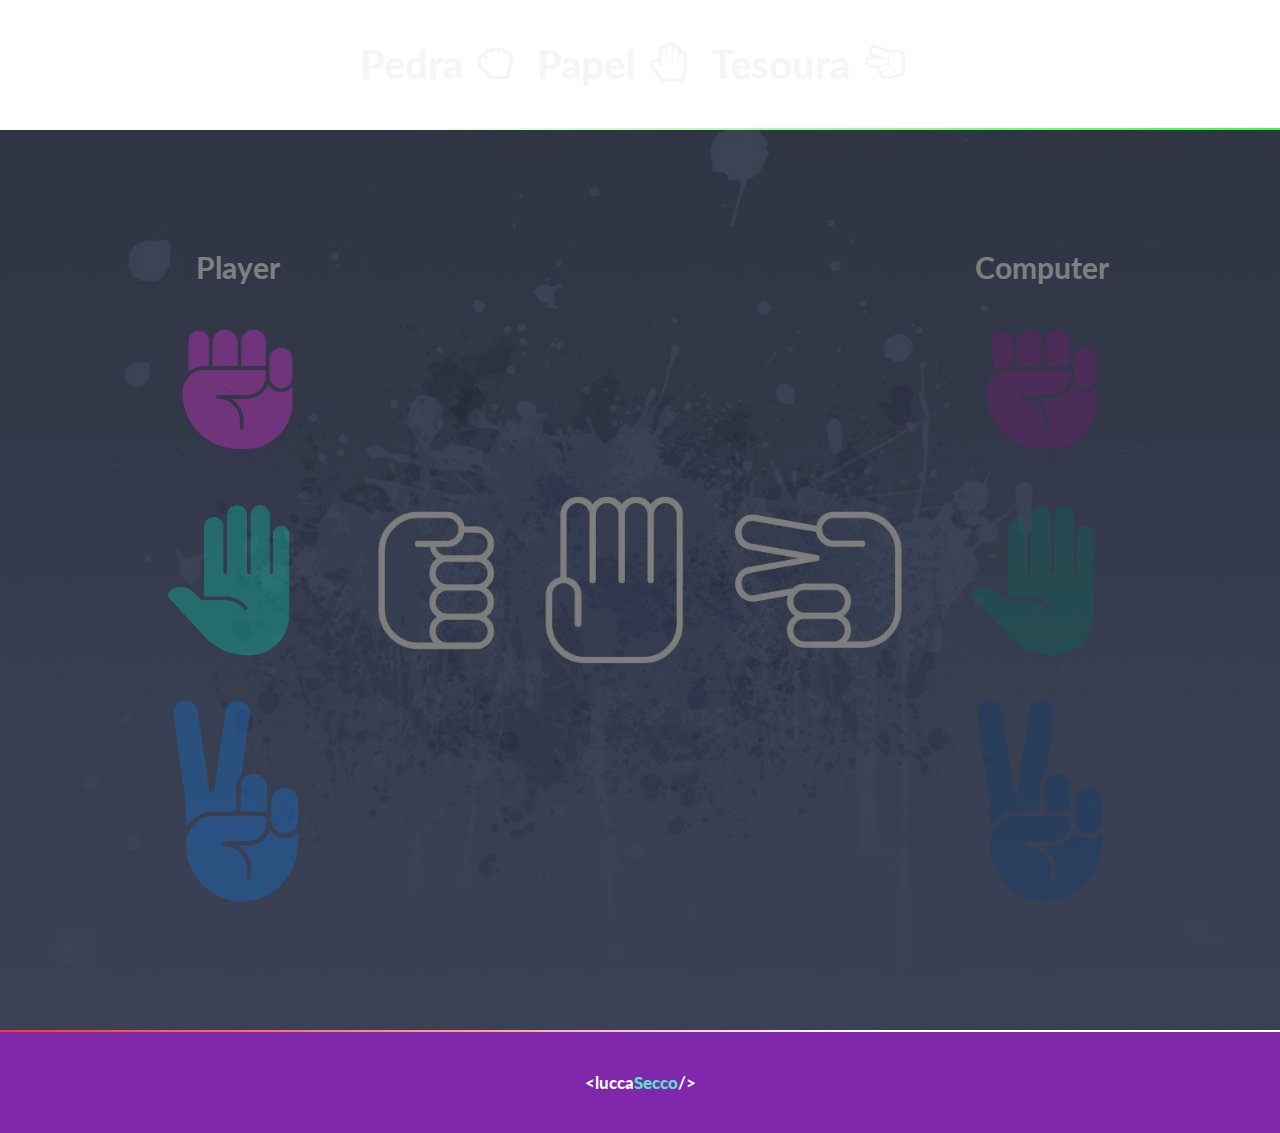
<file: index.html>
<html>
  <!-- ICONES -->
  <link rel="stylesheet" href="assets/style.css" />
  <!-- FONT -->
  <link
    href="https://fonts.googleapis.com/css2?family=Lato:wght@100;300;700&display=swap"
    rel="stylesheet"
  />
  <!-- STYLE -->
  <link rel="stylesheet" href="style.css" />
  <!-- PAGE INFO -->
  <meta charset="UTF-8" />
  <meta name="viewport" content="width=device-width, initial-scale=1.0" />
  <body>
    <header>
      <h1>
        Pedra<i class="icon-hand-rock-o"></i> Papel<i
          class="icon-hand-paper-o"
        ></i>
        Tesoura<i class="icon-hand-scissors-o"></i>
      </h1>
    </header>
    <div class="divider-1"></div>

    <div class="align">
      <div class="overlay"></div>
      <div class="player-options">
        <h2>Player</h2>
        <div><img opt="rock" src="rock.png" /></div>
        <div><img opt="paper" src="paper.png" /></div>
        <div><img opt="scissor" src="scissor.png" /></div>
      </div>
      <div class="validate-message">
        <h2 class="winner"></h2>
      </div>
      <div class="enemy-options">
        <h2>Computer</h2>
        <div><img opt="rock" src="rock.png" /></div>
        <div><img opt="paper" src="paper.png" /></div>
        <div><img opt="scissor" src="scissor.png" /></div>
      </div>
    </div>
    <div class="divider-2"></div>
    <footer>
      <h2>&ltlucca<b>Secco</b>/&gt</h2>
    </footer>

    <script src="main.js"></script>
  </body>
</html>
</file>
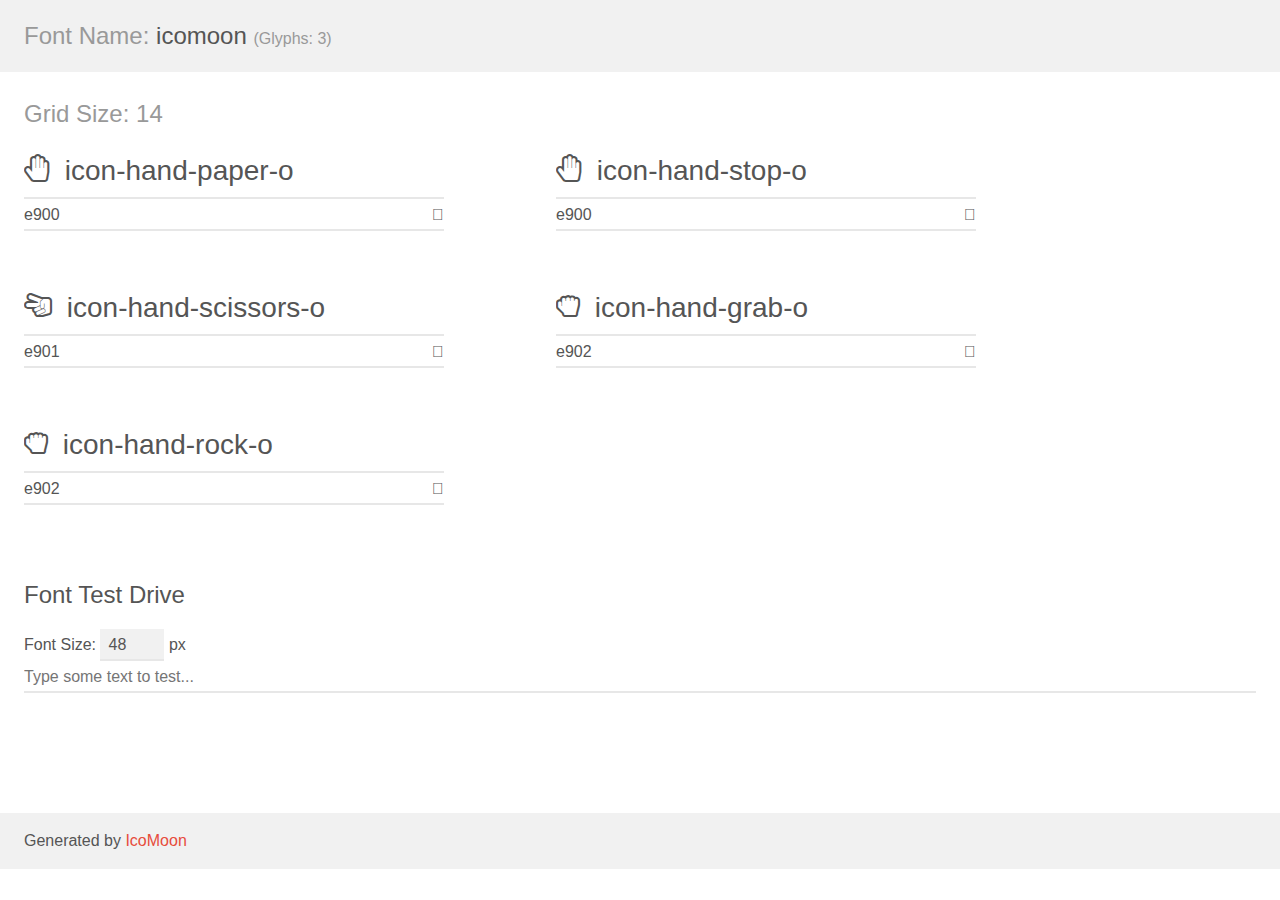
<file: assets/demo.html>
<!doctype html>
<html>
<head>
    <meta charset="utf-8">
    <title>IcoMoon Demo</title>
    <meta name="description" content="An Icon Font Generated By IcoMoon.io">
    <meta name="viewport" content="width=device-width, initial-scale=1">
    <link rel="stylesheet" href="demo-files/demo.css">
    <link rel="stylesheet" href="style.css"></head>
<body>
    <div class="bgc1 clearfix">
        <h1 class="mhmm mvm"><span class="fgc1">Font Name:</span> icomoon <small class="fgc1">(Glyphs:&nbsp;3)</small></h1>
    </div>
    <div class="clearfix mhl ptl">
        <h1 class="mvm mtn fgc1">Grid Size: 14</h1>
        <div class="glyph fs1">
            <div class="clearfix bshadow0 pbs">
                <span class="icon-hand-paper-o"></span>
                <span class="mls"> icon-hand-paper-o</span>
            </div>
            <fieldset class="fs0 size1of1 clearfix hidden-false">
                <input type="text" readonly value="e900" class="unit size1of2" />
                <input type="text" maxlength="1" readonly value="&#xe900;" class="unitRight size1of2 talign-right" />
            </fieldset>
            <div class="fs0 bshadow0 clearfix hidden-true">
                <span class="unit pvs fgc1">liga: </span>
                <input type="text" readonly value="" class="liga unitRight" />
            </div>
        </div>
        <div class="glyph fs1">
            <div class="clearfix bshadow0 pbs">
                <span class="icon-hand-stop-o"></span>
                <span class="mls"> icon-hand-stop-o</span>
            </div>
            <fieldset class="fs0 size1of1 clearfix hidden-false">
                <input type="text" readonly value="e900" class="unit size1of2" />
                <input type="text" maxlength="1" readonly value="&#xe900;" class="unitRight size1of2 talign-right" />
            </fieldset>
            <div class="fs0 bshadow0 clearfix hidden-true">
                <span class="unit pvs fgc1">liga: </span>
                <input type="text" readonly value="" class="liga unitRight" />
            </div>
        </div>
        <div class="glyph fs1">
            <div class="clearfix bshadow0 pbs">
                <span class="icon-hand-scissors-o"></span>
                <span class="mls"> icon-hand-scissors-o</span>
            </div>
            <fieldset class="fs0 size1of1 clearfix hidden-false">
                <input type="text" readonly value="e901" class="unit size1of2" />
                <input type="text" maxlength="1" readonly value="&#xe901;" class="unitRight size1of2 talign-right" />
            </fieldset>
            <div class="fs0 bshadow0 clearfix hidden-true">
                <span class="unit pvs fgc1">liga: </span>
                <input type="text" readonly value="" class="liga unitRight" />
            </div>
        </div>
        <div class="glyph fs1">
            <div class="clearfix bshadow0 pbs">
                <span class="icon-hand-grab-o"></span>
                <span class="mls"> icon-hand-grab-o</span>
            </div>
            <fieldset class="fs0 size1of1 clearfix hidden-false">
                <input type="text" readonly value="e902" class="unit size1of2" />
                <input type="text" maxlength="1" readonly value="&#xe902;" class="unitRight size1of2 talign-right" />
            </fieldset>
            <div class="fs0 bshadow0 clearfix hidden-true">
                <span class="unit pvs fgc1">liga: </span>
                <input type="text" readonly value="" class="liga unitRight" />
            </div>
        </div>
        <div class="glyph fs1">
            <div class="clearfix bshadow0 pbs">
                <span class="icon-hand-rock-o"></span>
                <span class="mls"> icon-hand-rock-o</span>
            </div>
            <fieldset class="fs0 size1of1 clearfix hidden-false">
                <input type="text" readonly value="e902" class="unit size1of2" />
                <input type="text" maxlength="1" readonly value="&#xe902;" class="unitRight size1of2 talign-right" />
            </fieldset>
            <div class="fs0 bshadow0 clearfix hidden-true">
                <span class="unit pvs fgc1">liga: </span>
                <input type="text" readonly value="" class="liga unitRight" />
            </div>
        </div>
    </div>

    <!--[if gt IE 8]><!-->
    <div class="mhl clearfix mbl">
        <h1>Font Test Drive</h1>
        <label>
            Font Size: <input id="fontSize" type="number" class="textbox0 mbm"
            min="8" value="48" />
            px
        </label>
        <input id="testText" type="text" class="phl size1of1 mvl"
        placeholder="Type some text to test..." value=""/>
        <div id="testDrive" class="icon-" style="font-family: icomoon">&nbsp;
        </div>
    </div>
    <!--<![endif]-->
    <div class="bgc1 clearfix">
        <p class="mhl">Generated by <a href="https://icomoon.io/app">IcoMoon</a></p>
    </div>

    <script src="demo-files/demo.js"></script>
</body>
</html>
</file>
<file: assets/style.css>
@font-face {
  font-family: 'icomoon';
  src:  url('fonts/icomoon.eot?qju3uh');
  src:  url('fonts/icomoon.eot?qju3uh#iefix') format('embedded-opentype'),
    url('fonts/icomoon.ttf?qju3uh') format('truetype'),
    url('fonts/icomoon.woff?qju3uh') format('woff'),
    url('fonts/icomoon.svg?qju3uh#icomoon') format('svg');
  font-weight: normal;
  font-style: normal;
  font-display: block;
}

[class^="icon-"], [class*=" icon-"] {
  /* use !important to prevent issues with browser extensions that change fonts */
  font-family: 'icomoon' !important;
  speak: never;
  font-style: normal;
  font-weight: normal;
  font-variant: normal;
  text-transform: none;
  line-height: 1;

  /* Better Font Rendering =========== */
  -webkit-font-smoothing: antialiased;
  -moz-osx-font-smoothing: grayscale;
}

.icon-hand-paper-o:before {
  content: "\e900";
}
.icon-hand-stop-o:before {
  content: "\e900";
}
.icon-hand-scissors-o:before {
  content: "\e901";
}
.icon-hand-grab-o:before {
  content: "\e902";
}
.icon-hand-rock-o:before {
  content: "\e902";
}
</file>
<file: style.css>
*{margin:0;padding:0;box-sizing: border-box;font-family: 'Lato', sans-serif;}

/* body, html{
  height: 100%;
} */

header{
  padding: 40px 2%;
  animation-name: color;
  animation-duration: 5s;
  animation-iteration-count: infinite;
}

header i{
  margin-left: 15px;
  margin-right: 15px;
}

h1{
  text-align: center;
  font-size: 40px;
  color: whitesmoke;
}

@keyframes color{
    0%   {background-color:rgb(177, 96, 218);}
    50%  {background-color:rgb(68, 201, 174);}
    100% {background-color:rgb(36, 133, 197);}
}

.divider-1 {
  height: 2px;
  background: linear-gradient(217deg, rgba(0, 255, 0, 0.8), rgba(255,0,0,0) 70.071%)
}

.divider-2 {
  height: 2px;
  background: linear-gradient(-217deg, rgba(255,0,0,.8), rgba(255,0,0,0) 70.071%)
}

.player-options img,
.enemy-options img
{
    margin-top: 30px;
    max-width: 150px;
    opacity: 0.3;
    cursor: pointer;
    z-index: 2;
}

.player-options img{
  position: relative;
}


.overlay{
  position: absolute;
  left: 0;
  top: 0;
  width: 100%;
  height: 100%;
  background-color: rgba(0,0,0,0.5);
  z-index: 1;
}

.align h2{
  font-size: 30px;
  text-align: center;
  color: #fff;
}

.align{
    position: relative;
    height: 100vh;
    display: flex;
    justify-content: space-around;
    align-items: center;
    background-image: url('bg.jpg');
    background-size: cover;
    background-position: center;
    background-repeat: no-repeat;
}

.validate-message h2{
  position: absolute;
  top: 20%;
  left: 50%;
  transform: translateX(-50%);
  -webkit-transform: translateX(-50%);
  font-size: 50px;
  color:rgb(191, 251, 237);
  font-weight: bold;
  z-index: 2;
}

footer{
  padding: 40px 2%;
  background-color:rgb(127, 40, 171);
}

footer h2{
  text-align: center;
  font-size: 17px;
  color: #fff;
}

footer h2 b{
  color:rgb(85, 227, 199);
}

@media screen and (max-width: 768px) {
  header h1{
    font-size: 25px;
  }

.validate-message h2{
  font-size: 30px;
  top: 20px;
}



.player-options img,
.enemy-options img{
    margin-top: 40px;
    max-width: 100px;
}

}
</file>
<file: assets/demo-files/demo.css>
body {
  padding: 0;
  margin: 0;
  font-family: sans-serif;
  font-size: 1em;
  line-height: 1.5;
  color: #555;
  background: #fff;
}
h1 {
  font-size: 1.5em;
  font-weight: normal;
}
small {
  font-size: .66666667em;
}
a {
  color: #e74c3c;
  text-decoration: none;
}
a:hover, a:focus {
  box-shadow: 0 1px #e74c3c;
}
.bshadow0, input {
  box-shadow: inset 0 -2px #e7e7e7;
}
input:hover {
  box-shadow: inset 0 -2px #ccc;
}
input, fieldset {
  font-family: sans-serif;
  font-size: 1em;
  margin: 0;
  padding: 0;
  border: 0;
}
input {
  color: inherit;
  line-height: 1.5;
  height: 1.5em;
  padding: .25em 0;
}
input:focus {
  outline: none;
  box-shadow: inset 0 -2px #449fdb;
}
.glyph {
  font-size: 16px;
  width: 15em;
  padding-bottom: 1em;
  margin-right: 4em;
  margin-bottom: 1em;
  float: left;
  overflow: hidden;
}
.liga {
  width: 80%;
  width: calc(100% - 2.5em);
}
.talign-right {
  text-align: right;
}
.talign-center {
  text-align: center;
}
.bgc1 {
  background: #f1f1f1;
}
.fgc1 {
  color: #999;
}
.fgc0 {
  color: #000;
}
p {
  margin-top: 1em;
  margin-bottom: 1em;
}
.mvm {
  margin-top: .75em;
  margin-bottom: .75em;
}
.mtn {
  margin-top: 0;
}
.mtl, .mal {
  margin-top: 1.5em;
}
.mbl, .mal {
  margin-bottom: 1.5em;
}
.mal, .mhl {
  margin-left: 1.5em;
  margin-right: 1.5em;
}
.mhmm {
  margin-left: 1em;
  margin-right: 1em;
}
.mls {
  margin-left: .25em;
}
.ptl {
  padding-top: 1.5em;
}
.pbs, .pvs {
  padding-bottom: .25em;
}
.pvs, .pts {
  padding-top: .25em;
}
.unit {
  float: left;
}
.unitRight {
  float: right;
}
.size1of2 {
  width: 50%;
}
.size1of1 {
  width: 100%;
}
.clearfix:before, .clearfix:after {
  content: " ";
  display: table;
}
.clearfix:after {
  clear: both;
}
.hidden-true {
  display: none;
}
.textbox0 {
  width: 3em;
  background: #f1f1f1;
  padding: .25em .5em;
  line-height: 1.5;
  height: 1.5em;
}
#testDrive {
  display: block;
  padding-top: 24px;
  line-height: 1.5;
}
.fs0 {
  font-size: 16px;
}
.fs1 {
  font-size: 28px;
}
</file>
